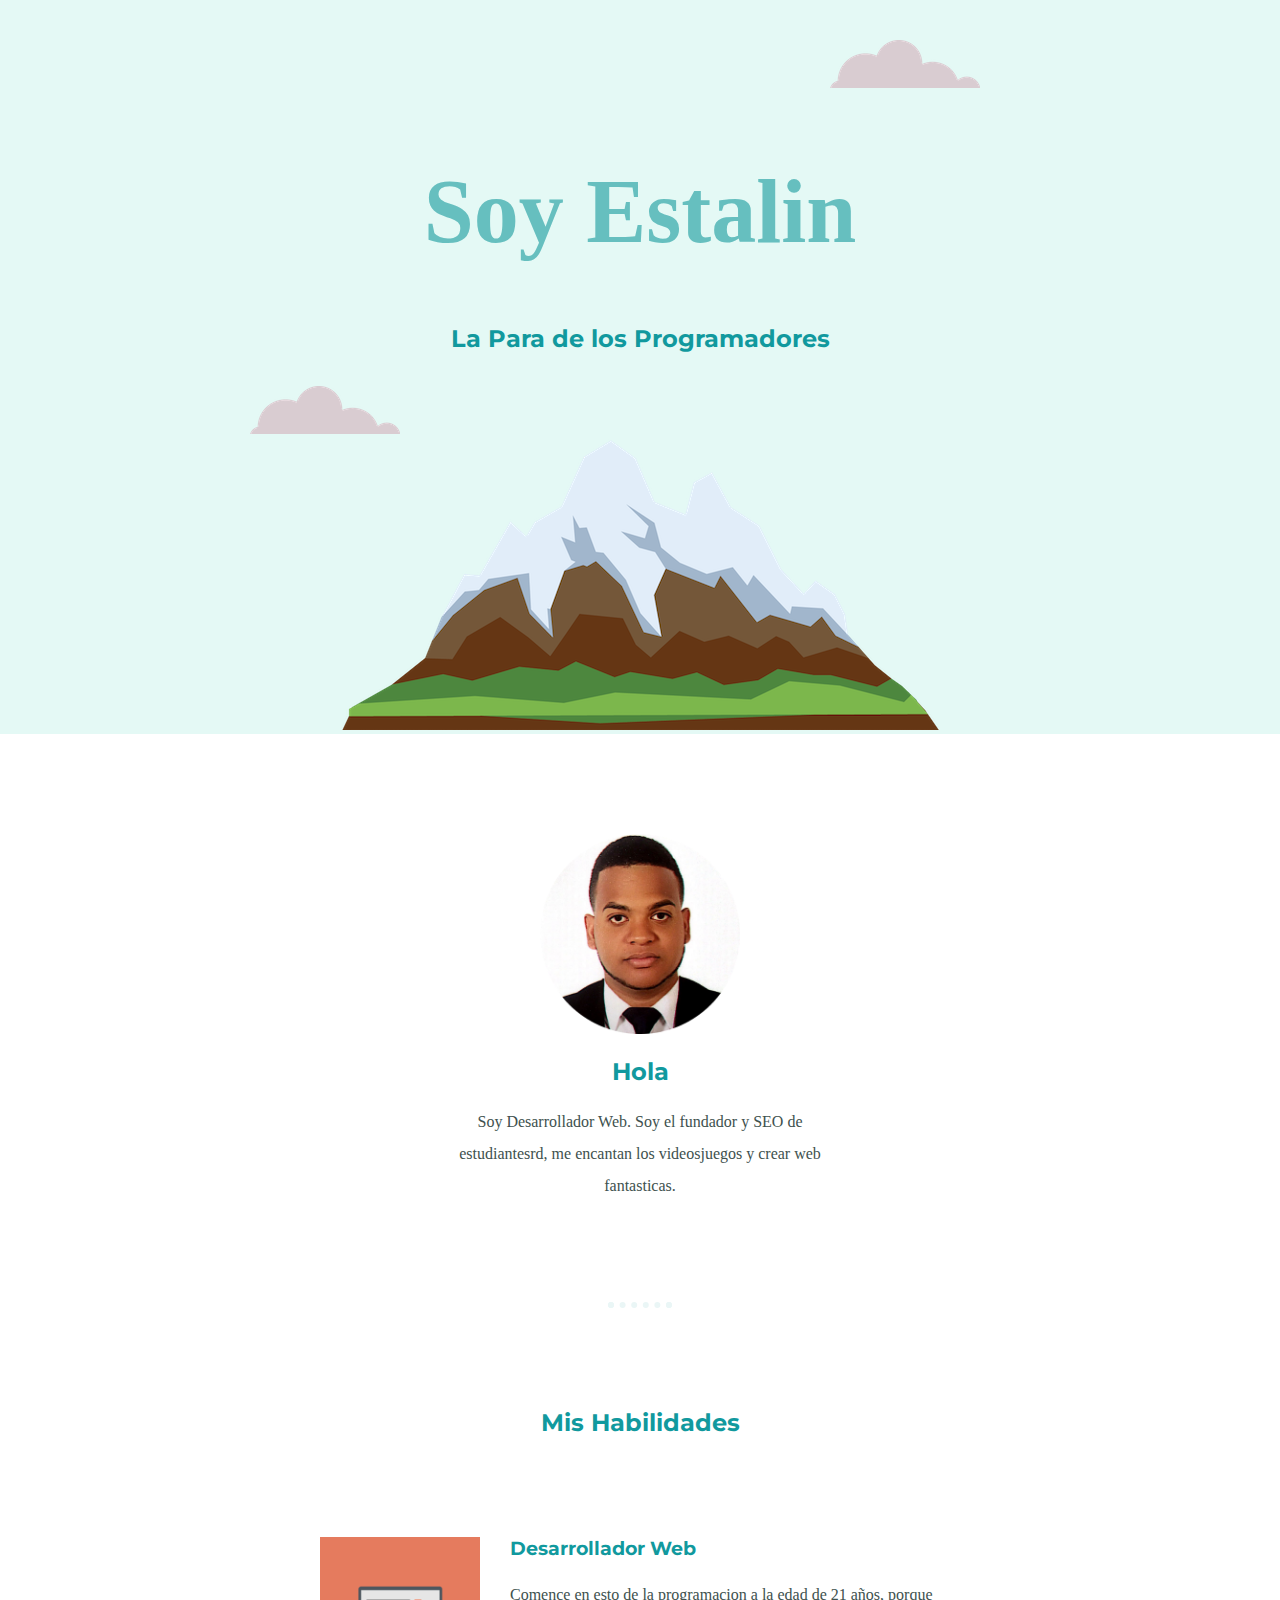
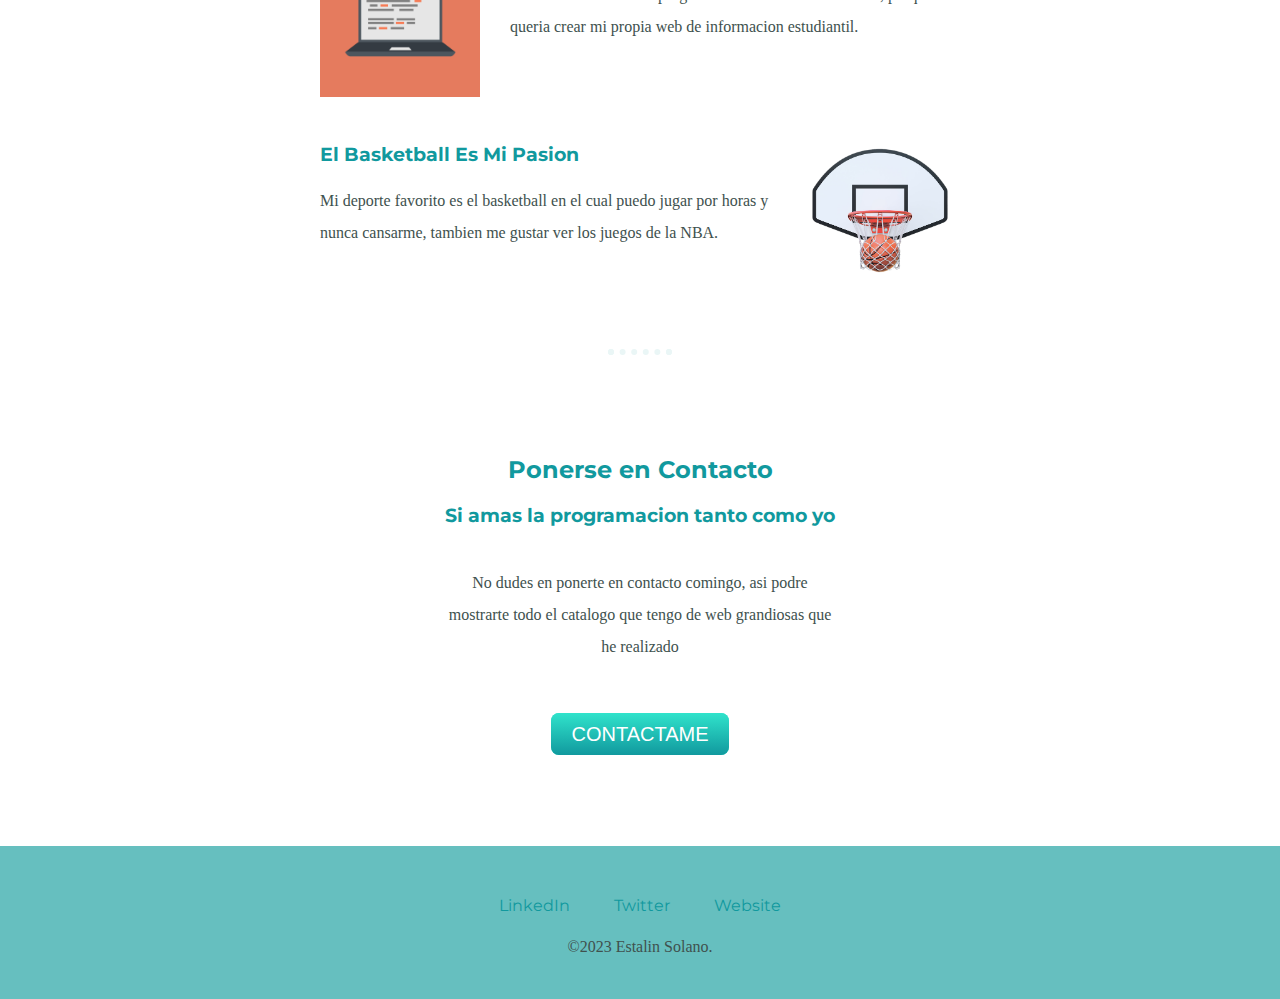
<file: index.html>
<!DOCTYPE html>
<html>
    <head>
        <meta charset="UTF-8">
        <title>Estalin Solano</title>
        <link rel="stylesheet" href="css/style.css/style.css">
        <link rel="icon" href="favicon.ico">
        <link rel="preconnect" href="https://fonts.googleapis.com">
<link rel="preconnect" href="https://fonts.gstatic.com" crossorigin>
<link href="https://fonts.googleapis.com/css2?family=Montserrat:wght@100&display=swap" rel="stylesheet">
    </head>
    <body>
    <div class="top-container">
        <img class="top-cloud" src="images/cloud.png" alt="cloud-img">
        <h1>Soy Estalin</h1>
        <h2>La Para de los Programadores</h2>
        <img class="bottom-cloud" src="images/cloud.png" alt="cloud-img">
        <img src="images/mountain.png" alt="mountain-img">
    </div>

    <div class="middle-container">
        <div class="profile">
          <td><img src="images/estalin.png" width="200" height="200" alt="estalin-profile-img"></td>
          <h2>Hola</h2>
          <p class="intro"> Soy Desarrollador Web. Soy el fundador y SEO de estudiantesrd, me encantan los videosjuegos y crear web fantasticas.</p>
        </div>

        <hr>
        <div class="skills">
          <h2>Mis Habilidades</h2>
          <div class="skill-row">
            <img class="computer-img" src="images/computer.png" alt="computer-img">

            <h3>Desarrollador Web</h3>
            <p> Comence en esto de la programacion a la edad de 21 años, porque queria crear mi propia web de informacion estudiantil.</p>

          </div>
          <div class="skill-row">
            <img class="basketball-img" src="images/Basketball.png" alt="basketball-img">

            <h3>El Basketball Es Mi Pasion</h3>
            <p>Mi deporte favorito es el basketball en el cual puedo jugar por horas y nunca cansarme, tambien me gustar ver los juegos de la NBA.</p>

          </div>
        </div>
        <hr>
        <div class="contact-me">
          <h2>Ponerse en Contacto</h2>
          <h3>Si amas la programacion tanto como yo</h3>
          <p class="contact-message">No dudes en ponerte en contacto comingo, asi podre mostrarte todo el catalogo que tengo de web grandiosas que he realizado</p>
          <a class="btn" href="contacto.html">CONTACTAME</a>
        </div>
      </div>
      
      
      <div class="bottom-container">
        <a class="footer-link" href="https://www.linkedin.com/">LinkedIn</a>
        <a class="footer-link" href="https://twitter.com/">Twitter</a>
        <a class="footer-link" href="https://www.appbrewery.co/">Website</a>
        <p>©2023 Estalin Solano.</p>
      </div>

    </body>
</html>
</file>
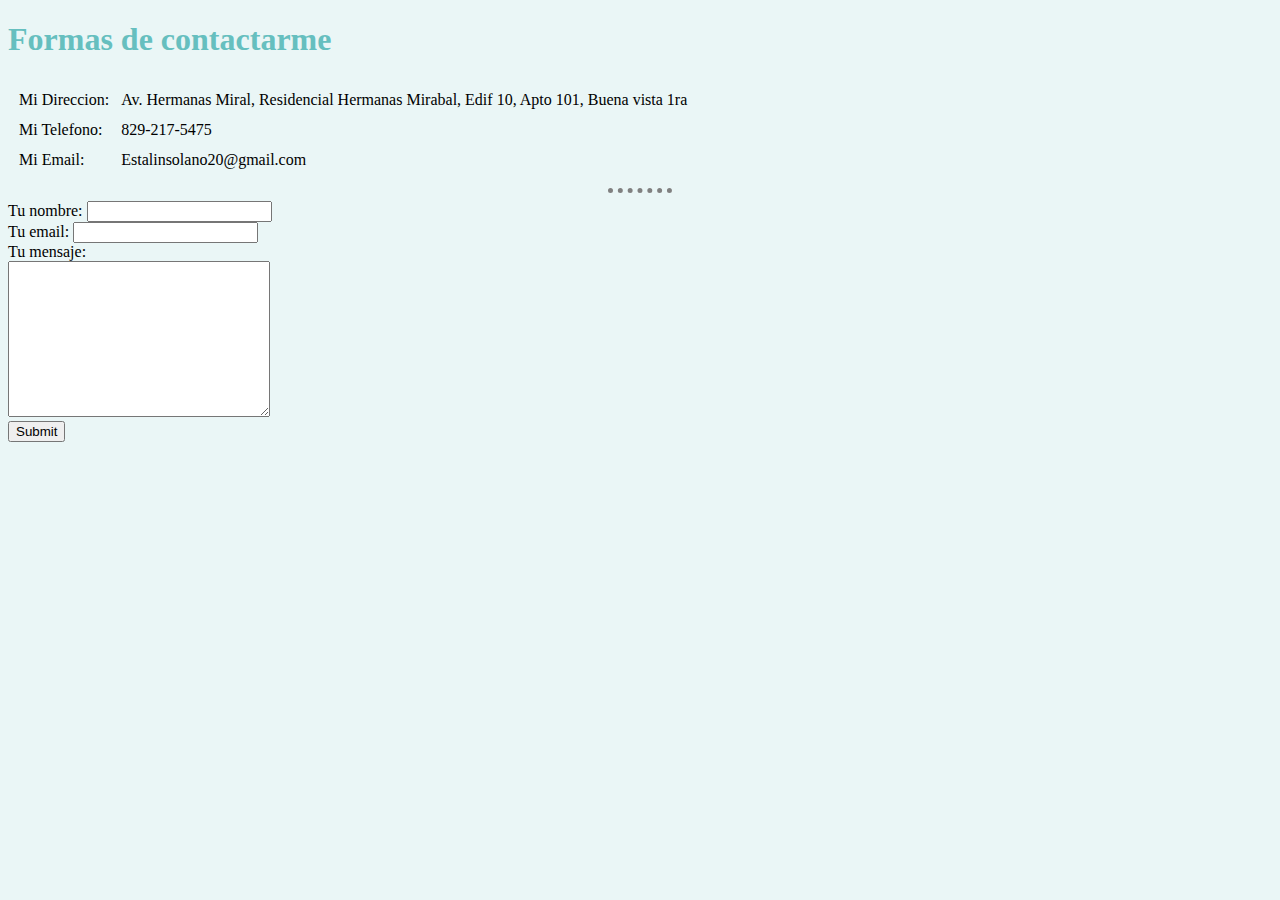
<file: contacto.html>
<!DOCTYPE html>
<html>
 <head>
  <meta charset="utf-8">
  <title>Mi pagina de contacto</title>
 </head>

 <style>
 
    body {
       background-color:#EAF6F6;
    }
   
    hr {
      border-style: none;
      border-top-style: dotted;
      border-color: grey;
      border-width: 5px;
      width: 5%;
    }
   
     h1 {
       color: #66BFBF;
     }
   
     h3 {
       color:#66BFBF;
     }
   
    </style>
    
 <body>
  <h1>Formas de contactarme</h1>
  <table cellspacing="10">
    <tr>
        <td>Mi Direccion:</td>
        <td>Av. Hermanas Miral, Residencial Hermanas Mirabal, Edif 10, Apto 101, Buena vista 1ra</td>
    </tr>
    <tr>
        <td>Mi Telefono:</td>
        <td>829-217-5475</td>
    </tr>
    <tr>
        <td>Mi Email:</td>
        <td>Estalinsolano20@gmail.com</td>
    </tr>
  </table>
  <hr>

  <form class="" action="mailto:estalinsolano20@hotmail.com" method="post"
   <label>Tu nombre:</label>
   <input type="text" name="Tunombre" value=""><br>
   <label>Tu email:</label>
   <input type="email" name="Tuemail" value=""><br>
   <label>Tu mensaje:</label><br>
   <textarea name="Tumensaje" rows="10" cols="30"></textarea><br>
   <input type="submit" name="">

  </form>
 </body>
</html>
</file>
<file: css/style.css/style.css>
body {
    color: #40514e;
    margin: 0;
    text-align: center;
    font-family: 'Merriweather', serif;
}

h1 {
    color: #66bfbf;
    font-size: 5.625rem;
    margin-top: 50px auto 0 auto;
    font-family: 'Sacramento', cursive;
}

h2 {
    color: #11999e;
    font-family: 'Montserrat', sans-serif;
    font-size: 1.5rem;
}

h3 {
    color: #11999e;
    font-family: 'Montserrat', sans-serif;
}

p {
    color: #40514e;
    line-height: 2;
}

hr {
    border: dotted #EAF6F6 6px;
    border-bottom: none;
    width: 4%;
    margin: 100px auto;
}

a{
    color: #11999e;
    font-family: 'Montserrat', sans-serif;
    margin: 10px 20px;
    text-decoration: none;
}

a:hover {
    color: #EAF6F6
}

.top-container {
    background-color: #e4f9f5;
    position: relative;
    padding-top: 100px;
}

.middle-container {
    margin: 100px 0;
}

.bottom-container {
    background-color: #66BFBF;
    padding: 50px 0 20px;
}

.skill-row {
    width: 50%;
    margin: 100px auto 100px auto;
    text-align: left;
}

.pro {
    text-decoration: underline;
}

.intro {
    width: 30%;
    margin: auto;
}

.contact-message {
    width: 30%;
    margin: 40px auto 60px;
}

.copyright {
    color: #EAF6F6;
    font-size: 0.75rem;
    padding: 20px 0;
}

.top-cloud {
    position: absolute;
    right: 300px;
    top: 40px;

}

.bottom-cloud {
    position: absolute;
    left: 250px;
    bottom: 300px;
}

.computer-img {
    width: 25%;
    float: left;
    margin-right: 30px;
}

.basketball-img {
    width: 25%;
    float: right;
    margin-left: 30px;
}

.btn {
    background: #30e3cb;
    background-image: -webkit-linear-gradient(top, #30e3cb, #11999e);
    background-image: -moz-linear-gradient(top, #30e3cb, #11999e);
    background-image: -ms-linear-gradient(top, #30e3cb, #11999e);
    background-image: -o-linear-gradient(top, #30e3cb, #11999e);
    background-image: linear-gradient(to bottom, #30e3cb, #11999e);
    -webkit-border-radius: 8;
    -moz-border-radius: 8;
    border-radius: 8px;
    font-family: Arial;
    color: #ffffff;
    font-size: 20px;
    padding: 10px 20px 10px 20px;
    text-decoration: none;
  }
  
  .btn:hover {
    background: #3cb0fd;
    background-image: -webkit-linear-gradient(top, #3cb0fd, #3498db);
    background-image: -moz-linear-gradient(top, #3cb0fd, #3498db);
    background-image: -ms-linear-gradient(top, #3cb0fd, #3498db);
    background-image: -o-linear-gradient(top, #3cb0fd, #3498db);
    background-image: linear-gradient(to bottom, #3cb0fd, #3498db);
    text-decoration: none;
  }
</file>
